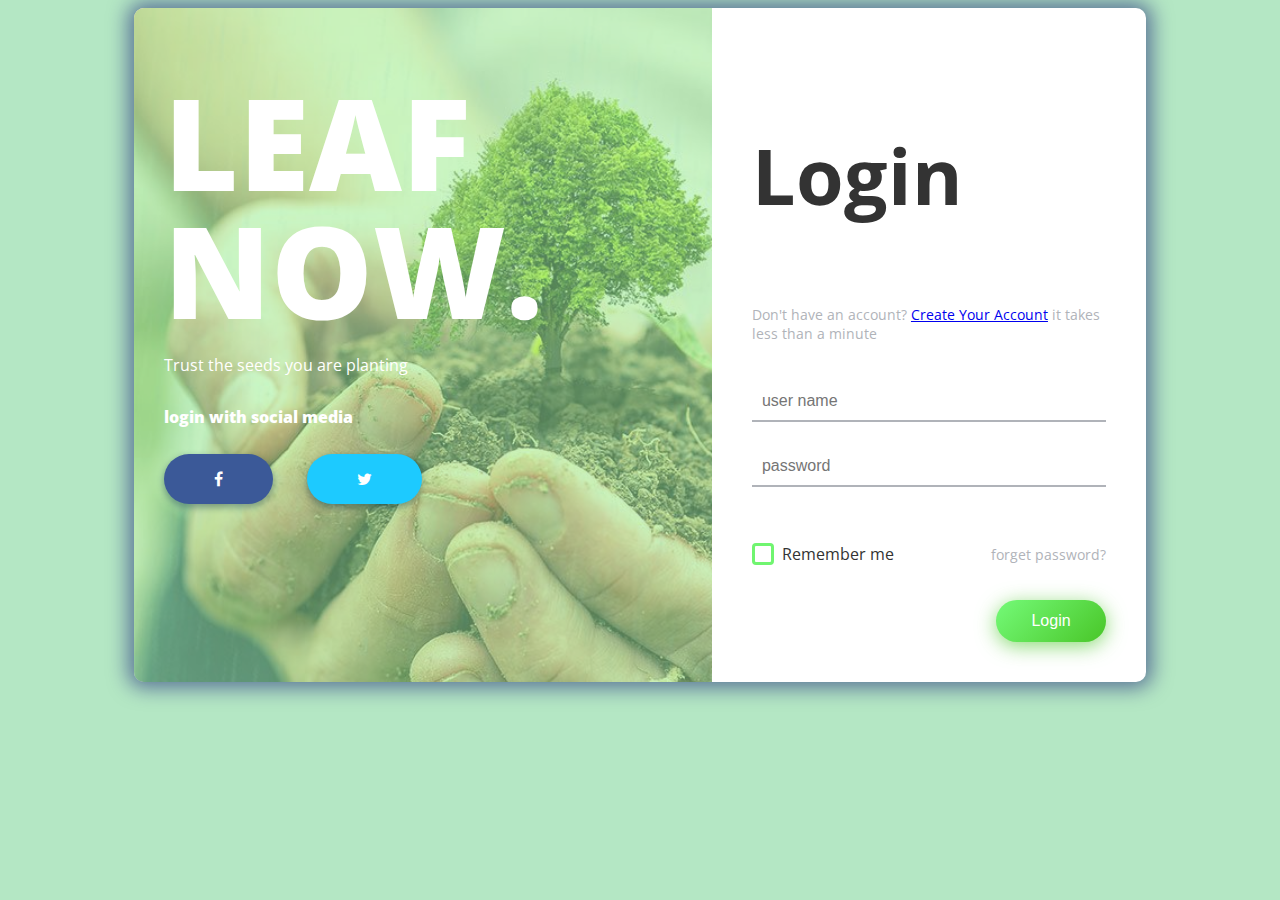
<file: project/index.html>
<!DOCTYPE html>
<html lang="en" >
<head>
  <meta charset="UTF-8">
  <title>Leaf now</title>
  <link href="https://fonts.googleapis.com/css?family=Open+Sans" rel="stylesheet">


<link href="https://maxcdn.bootstrapcdn.com/font-awesome/4.7.0/css/font-awesome.min.css" rel="stylesheet" integrity="sha384-wvfXpqpZZVQGK6TAh5PVlGOfQNHSoD2xbE+QkPxCAFlNEevoEH3Sl0sibVcOQVnN" crossorigin="anonymous"><link rel="stylesheet" href="./style.css">

</head>
<body>
<!-- partial:index.partial.html -->
<div class="box-form">
	<div class="left">
		<div class="overlay">
		<h1>LEAF NOW.</h1>
		<p>Trust the seeds you are planting</p>
		<span>
			<p>login with social media</p>
			<a href="#"><i class="fa fa-facebook" aria-hidden="true"></i></a>
			<a href="#"><i class="fa fa-twitter" aria-hidden="true"></i></a>
		</span>
		</div>
	</div>
	
	
		<div class="right">
		<h5>Login</h5>
		<p>Don't have an account? <a href="signup.html">Create Your Account</a> it takes less than a minute</p>
		<div class="inputs">
			<input type="text" placeholder="user name">
			<br>
			<input type="password" placeholder="password">
		</div>
			
			<br><br>
			
		<div class="remember-me--forget-password">
				<!-- Angular -->
	<label>
		<input type="checkbox" name="item" checked/>
		<span class="text-checkbox">Remember me</span>
	</label>
			<p>forget password?</p>
		</div>
			
			<br>
			
			<a href="login.html">

			<button>Login</button>
			</a>
	</div>
	
</div>
<!-- partial -->
  
</body>
</html>
</file>
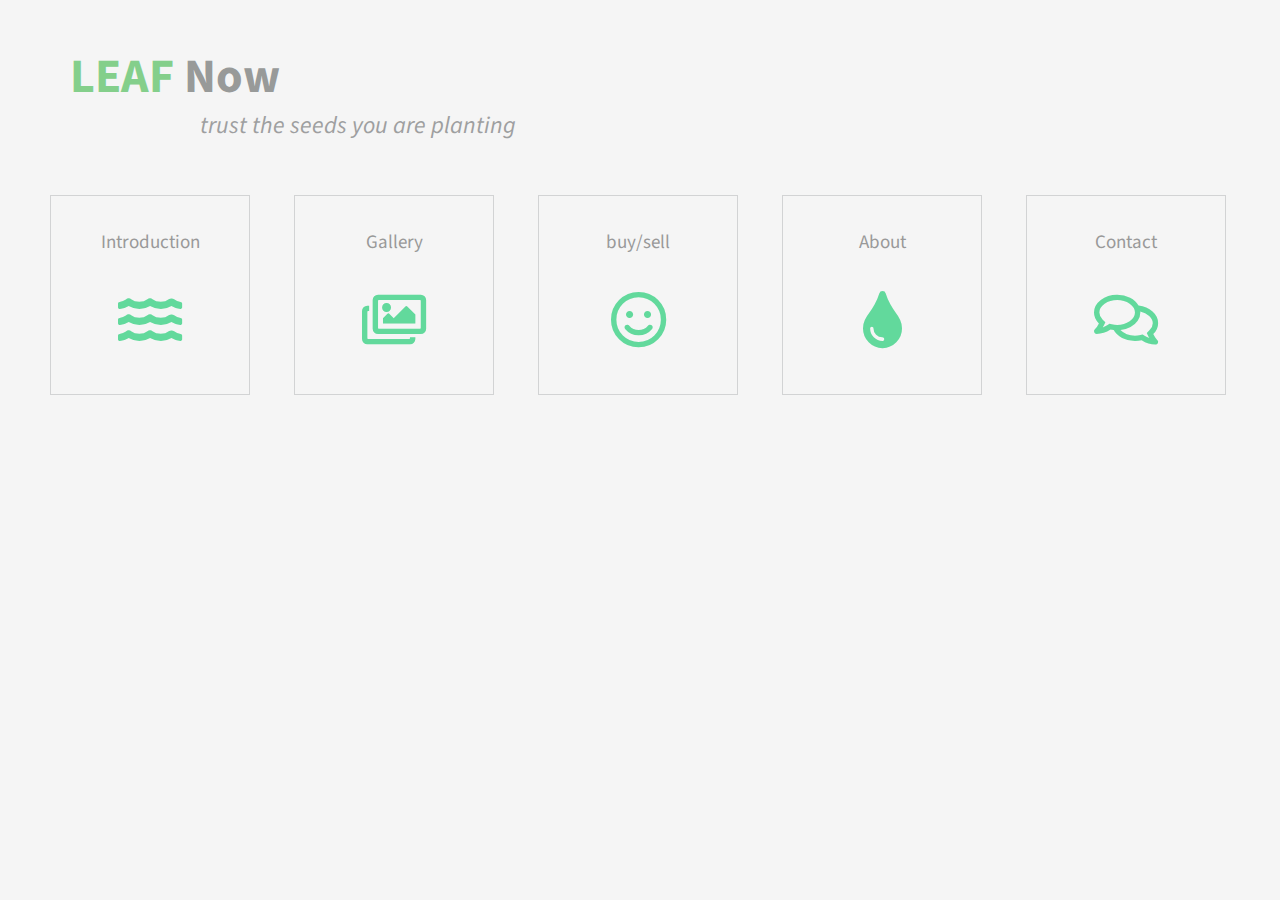
<file: project/login.html>
<!DOCTYPE html>
<html lang="en">
<head>
    <meta charset="UTF-8">
    <meta name="viewport" content="width=device-width, initial-scale=1.0">
    <title>HOME leafnow</title>
    <link href="https://fonts.googleapis.com/css2?family=Source+Sans+Pro&display=swap" rel="stylesheet"> <!-- https://fonts.google.com/ -->
    <link rel="stylesheet" href="fontawesome/css/all.min.css"> <!-- https://fontawesome.com/ -->
    <link rel="stylesheet" href="css/magnific-popup.css"> 
    <link rel="stylesheet" href="css/login.css"> 

</head>
<body>
    <header class="tm-site-header">
        <h1 class="tm-mt-0 tm-mb-15"><span class="tm-color-primary">LEAF</span> <span class="tm-color-gray-2">Now</span></h1>
        <em class="tm-tagline tm-color-light-gray">trust the seeds you are planting</em>
    </header>
    <div class="tm-container">
        <nav class="tm-main-nav">
            <ul id="inline-popups">
                <li class="tm-nav-item">
                    <a href="#intro" data-effect="mfp-move-from-top" class="tm-nav-link">
                        Introduction
                        <i class="fas fa-3x fa-water"></i>
                    </a>                
                </li>
                <li class="tm-nav-item">
                    <a href="#gallery" data-effect="mfp-move-from-top" class="tm-nav-link" id="tm-gallery-link">
                        Gallery
                        <i class="far fa-3x fa-images"></i>
                    </a>
                </li>
                <li class="tm-nav-item">
                    <a href="#testimonials" data-effect="mfp-move-from-top" class="tm-nav-link">
                        buy/sell
                        <i class="far fa-3x fa-smile"></i>
                    </a>
                </li>
                <li class="tm-nav-item">
                    <a href="#about" data-effect="mfp-move-from-top" class="tm-nav-link">
                        About
                        <i class="fas fa-3x fa-tint"></i>
                    </a>
                </li>
                <li class="tm-nav-item">
                    <a href="#contact" data-effect="mfp-move-from-top" class="tm-nav-link">
                        Contact
                        <i class="far fa-3x fa-comments"></i>
                    </a>
                </li>
            </ul>
        </nav>

        <!-- Popup itself -->
        <div id="intro" class="popup mfp-with-anim mfp-hide tm-bg-gray">
            <a href="#" class="tm-close-popup">
                return home
                <i class="fas fa-times"></i>
            </a>
            <div class="tm-row tm-intro-row">
                <img src="img/intro.jpg" alt="Image" class="tm-intro-img">
                <div class="tm-col tm-bg-white tm-intro-pad">
                    <h2 class="tm-color-primary tm-page-title">Introducing Leaf Now</h2>
                    <div class="tm-row tm-content-row">
                        <div class="tm-col-6 tm-intro-col-l">
                            <p>
                                Ever since industrialisation started the care for plants has made it to our least priority
list, Even though mankind requires plants to balance the food chain that he’s a part of,
but the plant enthusiasts are everywhere, be it big metropolitan cities or rural areas,
so Leafnow  can connect these plant/nature enthusiasts and
help them exchange/sell them plants or donate seeds/plants as part of the green
initiative that we started since 2019.
                                 </p>
                            <p>
                                You can support our website by contributing
                                a little by buy/sell plants in LEAFNOW
                                or spreading a word about <strong>LEAFNOW</strong>  to your friends.
                                If you have any question, feel free to send 
                        us a message. </p>
                            <p class="tm-mb-0">
                                <strong>Credit</strong> goes to our team members who are being so supportive and innovative towards the vision of <strong>leafnow</strong>
                            </p>
                        </div>
                        <div class="tm-col-6">
                            <p>
                                You are not allowed to re-distribute this
                                template as a downloadable ZIP file on
                                any template collection website.
                            </p>
                            <p>
                                Top right corner is a return home with an
                                icon that will close this pop-up page.
                            </p>
                            <p class="tm-mb-80">
                                Next Page will bring you to the gallery
                                page directly without going back to main
                                menu.
                            </p>
                            <div class="tm-text-center">
                                <a href="#" class="tm-btn tm-btn-primary mfp-prevent-close tm-btn-next">
                                    Next Page
                                </a>
                            </div>                            
                        </div>
                    </div>
                </div>                
            </div> 
        </div>

        <div id="gallery" class="popup mfp-with-anim mfp-hide tm-bg-gray">
            <a href="#" class="tm-close-popup">
                return home
                <i class="fas fa-times"></i>
            </a>
            <div class="tm-row tm-gallery-row">
                <div class="tm-gallery">
                    <div class="tm-gallery-container">                        
                        <figure class="effect-chico tm-gallery-item portrait">
                            <img src="img/gallery/portrait-01.jpg" alt="Image"/>
                            <figcaption>
                                <p>leafnow </p>							
                            </figcaption>			
                        </figure>
                        <figure class="effect-chico tm-gallery-item nature">
                            <img src="img/gallery/nature-01.jpg" alt="Image"/>
                            <figcaption>
                                <p>leafnow.</p>							
                            </figcaption>			
                        </figure>
                        <figure class="effect-chico tm-gallery-item animal">
                            <img src="img/gallery/animal-01.jpg" alt="Image"/>
                            <figcaption>
                                <p>leafnow</p>							
                            </figcaption>			
                        </figure>
                        <figure class="effect-chico tm-gallery-item building">
                            <img src="img/gallery/building-01.jpg" alt="Image"/>
                            <figcaption>
                                <p>leafnow</p>							
                            </figcaption>			
                        </figure>
                        <figure class="effect-chico tm-gallery-item portrait">
                            <img src="img/gallery/portrait-02.jpg" alt="Image"/>
                            <figcaption>
                                <p>leafnow</p>							
                            </figcaption>			
                        </figure>
                        <figure class="effect-chico tm-gallery-item nature">
                            <img src="img/gallery/nature-02.jpg" alt="Image"/>
                            <figcaption>
                                <p>leafnow</p>							
                            </figcaption>			
                        </figure>
                        <figure class="effect-chico tm-gallery-item animal">
                            <img src="img/gallery/animal-02.jpg" alt="Image"/>
                            <figcaption>
                                <p>leafnow</p>							
                            </figcaption>			
                        </figure>
                        <figure class="effect-chico tm-gallery-item building">
                            <img src="img/gallery/building-02.jpg" alt="Image"/>
                            <figcaption>
                                <p>leafnow</p>							
                            </figcaption>			
                        </figure>
                        <figure class="effect-chico tm-gallery-item portrait">
                            <img src="img/gallery/portrait-03.jpg" alt="Image"/>
                            <figcaption>
                                <p>leafnow</p>							
                            </figcaption>			
                        </figure>
                        <figure class="effect-chico tm-gallery-item animal">
                            <img src="img/gallery/animal-03.jpg" alt="Image"/>
                            <figcaption>
                                <p>leafnow</p>							
                            </figcaption>			
                        </figure>
                        <figure class="effect-chico tm-gallery-item building">
                            <img src="img/gallery/building-03.jpg" alt="Image"/>
                            <figcaption>
                                <p>leafnow.</p>							
                            </figcaption>			
                        </figure>
                        <figure class="effect-chico tm-gallery-item portrait">
                            <img src="img/gallery/portrait-04.jpg" alt="Image"/>
                            <figcaption>
                                <p>leafnow.</p>							
                            </figcaption>			
                        </figure>
                        <figure class="effect-chico tm-gallery-item animal">
                            <img src="img/gallery/animal-04.jpg" alt="Image"/>
                            <figcaption>
                                <p>leafnow.</p>							
                            </figcaption>			
                        </figure>
                        <figure class="effect-chico tm-gallery-item building">
                            <img src="img/gallery/building-04.jpg" alt="Image"/>
                            <figcaption>
                                <p>leafnow.</p>							
                            </figcaption>			
                        </figure>
                        <figure class="effect-chico tm-gallery-item portrait">
                            <img src="img/gallery/portrait-05.jpg" alt="Image"/>
                            <figcaption>
                                <p>leafnow.</p>							
                            </figcaption>			
                        </figure>
                        <figure class="effect-chico tm-gallery-item animal">
                            <img src="img/gallery/animal-05.jpg" alt="Image"/>
                            <figcaption>
                                <p>leafnow</p>							
                            </figcaption>			
                        </figure>
                        <figure class="effect-chico tm-gallery-item building">
                            <img src="img/gallery/building-05.jpg" alt="Image"/>
                            <figcaption>
                                <p>leafnow</p>							
                            </figcaption>			
                        </figure>
                        <figure class="effect-chico tm-gallery-item portrait">
                            <img src="img/gallery/portrait-06.jpg" alt="Image"/>
                            <figcaption>
                                <p>leafnow</p>							
                            </figcaption>			
                        </figure>
                        <figure class="effect-chico tm-gallery-item animal">
                            <img src="img/gallery/animal-06.jpg" alt="Image"/>
                            <figcaption>
                                <p>leafnow</p>							
                            </figcaption>			
                        </figure>
                        <figure class="effect-chico tm-gallery-item building">
                            <img src="img/gallery/building-06.jpg" alt="Image"/>
                            <figcaption>
                                <p>leafnow</p>							
                            </figcaption>			
                        </figure>
                        <figure class="effect-chico tm-gallery-item portrait">
                            <img src="img/gallery/portrait-07.jpg" alt="Image"/>
                            <figcaption>
                                <p>leafnow</p>							
                            </figcaption>			
                        </figure>
                        <figure class="effect-chico tm-gallery-item animal">
                            <img src="img/gallery/animal-07.jpg" alt="Image"/>
                            <figcaption>
                                <p>leafnow</p>							
                            </figcaption>			
                        </figure>
                        <figure class="effect-chico tm-gallery-item building">
                            <img src="img/gallery/building-07.jpg" alt="Image"/>
                            <figcaption>
                                <p>leafnow</p>							
                            </figcaption>			
                        </figure>
                        <figure class="effect-chico tm-gallery-item portrait">
                            <img src="img/gallery/portrait-08.jpg" alt="Image"/>
                            <figcaption>
                                <p>leafnow</p>							
                            </figcaption>			
                        </figure>                                                
                        
                        <figure class="effect-chico tm-gallery-item nature">
                            <img src="img/gallery/nature-03.jpg" alt="Image"/>
                            <figcaption>
                                <p>leafnow</p>							
                            </figcaption>			
                        </figure>
                        <figure class="effect-chico tm-gallery-item nature">
                            <img src="img/gallery/nature-04.jpg" alt="Image"/>
                            <figcaption>
                                <p>leafnow</p>							
                            </figcaption>			
                        </figure>
                        <figure class="effect-chico tm-gallery-item nature">
                            <img src="img/gallery/nature-05.jpg" alt="Image"/>
                            <figcaption>
                                <p>gowtham</p>							
                            </figcaption>			
                        </figure>
                        <figure class="effect-chico tm-gallery-item nature">
                            <img src="img/gallery/nature-06.jpg" alt="Image"/>
                            <figcaption>
                                <p>leafnow</p>							
                            </figcaption>			
                        </figure>
                        <figure class="effect-chico tm-gallery-item nature">
                            <img src="img/gallery/nature-07.jpg" alt="Image"/>
                            <figcaption>
                                <p>leafnow</p>							
                            </figcaption>			
                        </figure>
                        <figure class="effect-chico tm-gallery-item nature">
                            <img src="img/gallery/nature-08.jpg" alt="Image"/>
                            <figcaption>
                                <p>leafnow.</p>							
                            </figcaption>			
                        </figure>                                                
                        
                        <figure class="effect-chico tm-gallery-item animal">
                            <img src="img/gallery/animal-08.jpg" alt="Image"/>
                            <figcaption>
                                <p>leafnow</p>							
                            </figcaption>			
                        </figure>
                        <figure class="effect-chico tm-gallery-item building">
                            <img src="img/gallery/building-08.jpg" alt="Image"/>
                            <figcaption>
                                <p>leafnow</p>							
                            </figcaption>			
                        </figure>                
                    </div>
                </div>
                <!-- Gallery navigation and description -->
                <div class="tm-col tm-gallery-right">
                    <h2 class="tm-color-primary tm-mt-35 tm-page-title">Gallery</h2>
                    <div class="tm-gallery-right-inner">
                        <ul class="tm-gallery-links">
                            <li>
                                <a href="#" class="active tm-gallery-link" data-filter="*">
                                    <i class="fas fa-layer-group tm-gallery-link-icon"></i>
                                    All
                                </a>
                            </li>
                            <li>
                                <a href="#" class="tm-gallery-link" data-filter="portrait">
                                    <i class="fas fa-portrait tm-gallery-link-icon"></i>
                                    Portraits
                                </a>
                            </li>
                            <li>
                                <a href="#" class="tm-gallery-link" data-filter="nature">
                                    <i class="fas fa-leaf tm-gallery-link-icon"></i>
                                    Nature
                                </a>
                            </li>
                            <li>
                                <a href="#" class="tm-gallery-link" data-filter="animal">
                                    <i class="fas fa-paw tm-gallery-link-icon"></i>
                                    Animals
                                </a>
                            </li>
                            <li>
                                <a href="#" class="tm-gallery-link" data-filter="building">
                                    <i class="far fa-building tm-gallery-link-icon"></i>
                                    Buildings
                                </a>
                            </li>
                        </ul>
                        <p>
                            Different icons are used for
                            different categories. There are 4 or more
                            pages of photos in this gallery. Each
                            thumbnail has a nice hover effect.
                        </p>
                        <p>
                            <strong>leafnow</strong> contains collection of images of people and nature,
                            which tells the beauty of nature
                        </p>
                    </div>
                </div>
            </div>
        </div>

        <div id="testimonials" class="popup mfp-with-anim mfp-hide tm-bg-gray">
            <a href="#" class="tm-close-popup">
                return home
                <i class="fas fa-times"></i>
            </a>
            <div class="tm-testimonials-inner">
                <h2 class="tm-color-gray tm-testimonial-col tm-page-title">BUY/SELL</h2>
                <div class="tm-row tm-testimonial-row">                
                    <div class="tm-col tm-testimonial-col">
                        <p>
                            <strong>leafnow</strong>is free website that used to buy/sell plants 
                             You can even donate plants in the Leafnow
                            nature is bigger than anything
                        </p>
                        <em class="tm-mb-30 tm-color-light-gray">
                            You may support us by telling your friends
                            about our leafnow. Feel free to 
                            contact us if you have anything to ask.
                        </em>
                        <p>
                            You can make a little contribution via
                            <strong>Leafnow</strong>
                                or saying about information to your friends.
                        </p>
                        <p>
                            <strong>Leafnow is our lifenow</strong>
                        </p>
                    </div>
                    <div class="tm-col tm-testimonial-col tm-testimonial-col-2">
                        <img src="img/testimonial-01.jpg" alt="Image" class="tm-mb-30">
                        <blockquote>
                            <p>
                                "every single plant,every leaf seed is our future tommorow" by <span class="tm-color-primary">Gowtham,CEO</span>
                            </p>
                        </blockquote>
                        <blockquote class="tm-mb-50">
                            <p>
                                "Leaf is life" by <span class="tm-color-primary">Rishitha, CEO of Web</span>
                            </p>
                        </blockquote>  
                        <div class="tm-text-center">
                            <a href="#" class="tm-btn tm-btn-primary mfp-prevent-close tm-btn-contact">
                                Contact Us
                            </a>
                        </div>                 
                    </div>
                    <div class="tm-col tm-testimonial-col tm-testimonial-col-2">
                        <p>
                            nature parties connects people more.
                            this is actual fun
                        </p>
                        <p>
                            "leafnow is better than leavenow" by <span class="tm-color-primary">Surya,MD</span>
                        </p>
                        <p>
                            "you dream a plant,we plant a DREAM" by <span class="tm-color-primary">Roopa,Teamleader</span>
                        </p>
                        <img src="img/testimonial-02.jpg" alt="Image" class="tm-mt-35">
                    </div>
                </div>
            </div>            
        </div>

        <div id="about" class="popup mfp-with-anim mfp-hide tm-bg-gray">
            <a href="#" class="tm-close-popup">
                return home
                <i class="fas fa-times"></i>
            </a>
            <h2 class="tm-color-primary tm-about-col tm-mb-40 tm-page-title">About Ocean Vibes</h2>
            <div class="tm-row tm-about-row">
                <div class="tm-col tm-about-col tm-about-left">                    
                    <img src="img/plant.jpg" alt="Image" class="tm-mb-30">
                    <p class="tm-mb-40">
                        Ever since industrialisation started the care for plants has made it to our least priority
list, Even though mankind requires plants to balance the food chain that he’s a part of,
but the plant enthusiasts are everywhere, be it big metropolitan cities or rural areas,
                    </p>
                    <p class="tm-mb-40">
                        so we aim to bring in a platform that can connect these plant/nature enthusiasts and
                        help them exchange/sell them plants or donate seeds/plants as part of the green
                        initiative that we started 2 years back.
                    </p>
                </div>
                <div class="tm-col tm-about-col">
                    <p class="tm-mb-40">
                        You are NOT allowed to share your payment details anywhere
                        on any website that <span class="tm-color-primary">collects and reposts</span> 
                    </p>
                    <p class="tm-mb-40">
                       Hope leafnow will gave u trust of building a life.
                    </p>
                    <p class="tm-mb-40">
                <strong>THANKYOU</strong> </p>
                    <a href="#" class="tm-btn tm-btn-primary mfp-prevent-close tm-btn-contact tm-mb-40">
                        Contact Us
                    </a>
                </div>               
            </div>
        </div>

        <div id="contact" class="popup mfp-with-anim mfp-hide tm-bg-gray">
            <a href="#" class="tm-close-popup">
                return home
                <i class="fas fa-times"></i>
            </a>
            <h2 class="tm-contact-col tm-color-primary tm-page-title tm-mb-40">Contact Us</h2>
            <div class="tm-row tm-contact-row">
                <div class="tm-col tm-contact-col">
                
                
                    
                    <form id="contact-form" action="" method="POST" class="tm-contact-form">
                        <div class="form-group">
                            <input type="text" name="name" class="form-control rounded-0" placeholder="Full Name" required />
                        </div>
                        <div class="form-group">
                            <input type="email" name="email" class="form-control rounded-0" placeholder="Email" required />
                        </div>
                        <div class="form-group">
                            <select class="form-control" id="contact-select" name="inquiry">
                                <option value="-">Subject</option>
                                <option value="sales">Sales &amp; Marketing</option>
                                <option value="creative">Creative Design</option>
                                <option value="uiux">UI / UX</option>
                            </select>
                        </div>
                        <div class="form-group">
                            <textarea rows="8" name="message" class="form-control rounded-0" placeholder="Message" required=></textarea>
                        </div>

                        <div class="form-group tm-text-right">
                            <button type="submit" class="tm-btn tm-btn-primary">Send it now</button>
                        </div>
                    </form>
                </div>
                <div class="tm-col tm-contact-col tm-contact-col-r">
                    <!-- Map -->
                    <div class="mapouter tm-mb-40">
                        <div class="gmap_canvas">
                            <iframe width="100%" height="520" id="gmap_canvas"
                                src="https://www.google.com/maps/place/Bengaluru,+Karnataka/@12.95396,77.4908521,11z/data=!3m1!4b1!4m5!3m4!1s0x3bae1670c9b44e6d:0xf8dfc3e8517e4fe0!8m2!3d12.9715987!4d77.5945627"
                                frameborder="0" scrolling="no" marginheight="0" marginwidth="0"></iframe>
                        </div>
                    </div>

                    <!-- Address -->
                    <address class="tm-mb-40">
                        Mantrisquare,<br>
                        Banglore
                    </address>

                    <!-- Links -->
                    <ul class="tm-contact-links">
                        <li>
                            <a href="tel:8523697410">
                                <i class="fas fa-phone tm-contact-link-icon"></i>
                                Tel: 8523697410
                            </a>
                        </li>
                        <li>
                            <a href="mailto:info@leafnow.com">
                                <i class="fas fa-at tm-contact-link-icon"></i>
                                Email: info@leafnow.com
                            </a>
                        </li>
                        <li>
                            <a href="https://leafnow.com">
                                <i class="fas fa-link tm-contact-link-icon"></i>
                                URL: www.leafnow.com
                            </a>
                        </li>
                    </ul>
                </div>
            </div>
        </div>
    </div>

   

    <script src="js/jquery-3.4.1.min.js"></script>
    <script src="js/imagesloaded.pkgd.min.js"></script>
    <script src="js/isotope.pkgd.min.js"></script>
    <script src="js/jquery.magnific-popup.min.js"></script>    
    <script src="js/templatemo-script.js"></script>
</body>
</html>
</file>
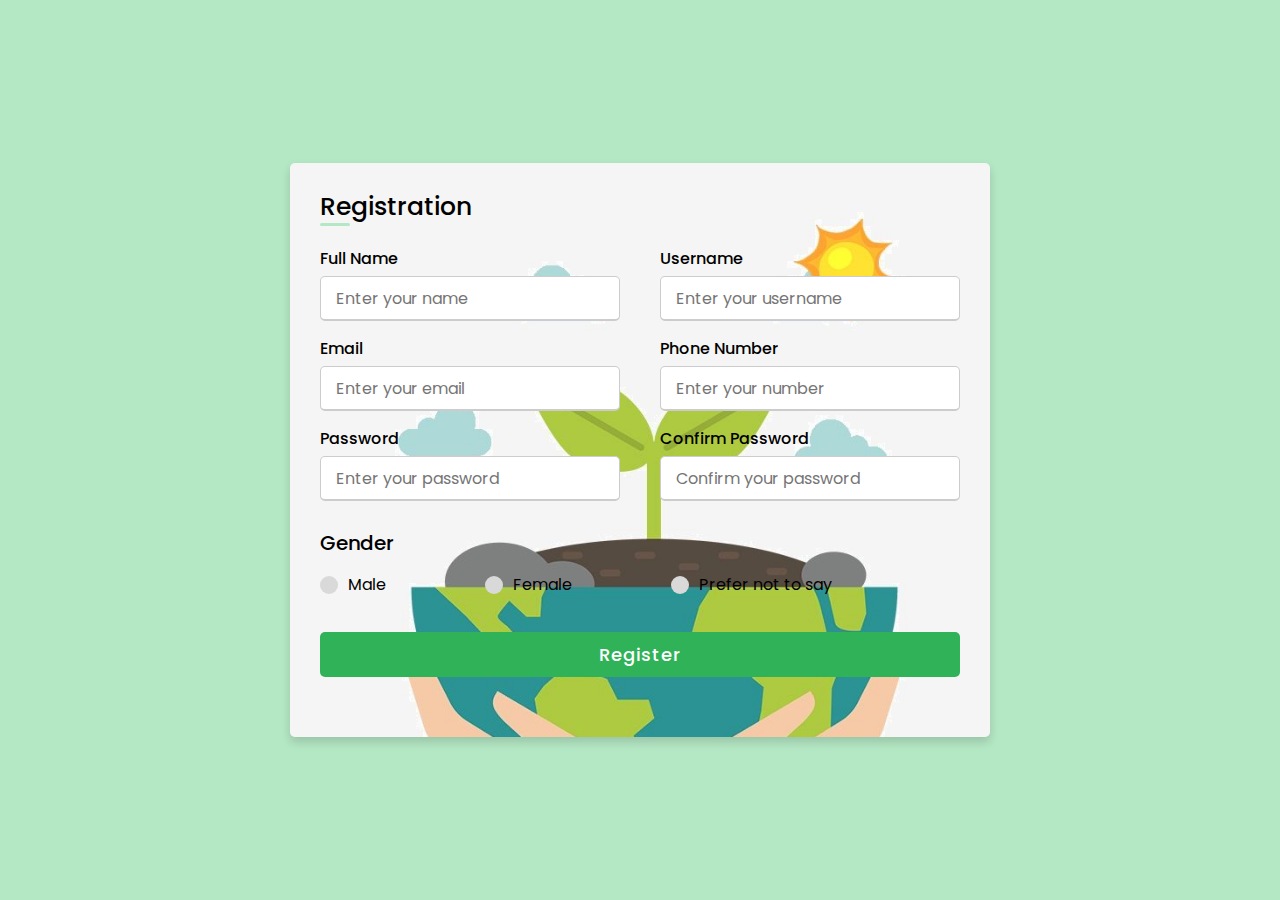
<file: project/signup.html>
<!DOCTYPE html>
<!-- Created By CodingLab - www.codinglabweb.com -->
<html lang="en" dir="ltr">
  <head>
    <meta charset="UTF-8">
    <!---<title> Responsive Registration Form | CodingLab </title>--->
    <link rel="stylesheet" href="signup.css">
     <meta name="viewport" content="width=device-width, initial-scale=1.0">
   </head>
<body>
  <div class="container">
    <div class="title">Registration</div>
    <div class="content">
      <form action="#">
        <div class="user-details">
          <div class="input-box">
            <span class="details">Full Name</span>
            <input type="text" placeholder="Enter your name" required>
          </div>
          <div class="input-box">
            <span class="details">Username</span>
            <input type="text" placeholder="Enter your username" required>
          </div>
          <div class="input-box">
            <span class="details">Email</span>
            <input type="text" placeholder="Enter your email" required>
          </div>
          <div class="input-box">
            <span class="details">Phone Number</span>
            <input type="text" placeholder="Enter your number" required>
          </div>
          <div class="input-box">
            <span class="details">Password</span>
            <input type="text" placeholder="Enter your password" required>
          </div>
          <div class="input-box">
            <span class="details">Confirm Password</span>
            <input type="text" placeholder="Confirm your password" required>
          </div>
        </div>
        <div class="gender-details">
          <input type="radio" name="gender" id="dot-1">
          <input type="radio" name="gender" id="dot-2">
          <input type="radio" name="gender" id="dot-3">
          <span class="gender-title">Gender</span>
          <div class="category">
            <label for="dot-1">
            <span class="dot one"></span>
            <span class="gender">Male</span>
          </label>
          <label for="dot-2">
            <span class="dot two"></span>
            <span class="gender">Female</span>
          </label>
          <label for="dot-3">
            <span class="dot three"></span>
            <span class="gender">Prefer not to say</span>
            </label>
          </div>
        </div>
        <div class="button">
          <input type="submit" value="Register">
        </div>
      </form>
    </div>
  </div>

</body>
</html>
</file>
<file: project/style.css>
body {
  background-image: linear-gradient(135deg, #b4e7c4 100%, #04cee5 35%);
  background-size: cover;
  background-repeat: no-repeat;
  background-attachment: fixed;
  font-family: "Open Sans", sans-serif;
  color: #333333;
}

.box-form {
  margin: 0 auto;
  width: 80%;
  background: #FFFFFF;
  border-radius: 10px;
  overflow: hidden;
  display: flex;
  flex: 1 1 100%;
  align-items: stretch;
  justify-content: space-between;
  box-shadow: 0 0 20px 6px #090b6f85;
}
@media (max-width: 980px) {
  .box-form {
    flex-flow: wrap;
    text-align: center;
    align-content: center;
    align-items: center;
  }
}
.box-form div {
  height: auto;
}
.box-form .left {
  color: #FFFFFF;
  background-size: cover;
  background-repeat: no-repeat;
  background-image: url("plant.jpg");
  overflow: hidden;
}
.box-form .left .overlay {
  padding: 30px;
  width: 100%;
  height: 100%;
  background: #9ceea288;
  overflow: hidden;
  box-sizing: border-box;
}
.box-form .left .overlay h1 {
  font-size: 10vmax;
  line-height: 1;
  font-weight: 900;
  margin-top: 40px;
  margin-bottom: 20px;
}
.box-form .left .overlay span p {
  margin-top: 30px;
  font-weight: 900;
}
.box-form .left .overlay span a {
  background: #3b5998;
  color: #FFFFFF;
  margin-top: 10px;
  padding: 14px 50px;
  border-radius: 100px;
  display: inline-block;
  box-shadow: 0 3px 6px 1px #042d4657;
}
.box-form .left .overlay span a:last-child {
  background: #1dcaff;
  margin-left: 30px;
}
.box-form .right {
  padding: 40px;
  overflow: hidden;
}
@media (max-width: 980px) {
  .box-form .right {
    width: 100%;
  }
}
.box-form .right h5 {
  font-size: 6vmax;
  line-height: 0;
}
.box-form .right p {
  font-size: 14px;
  color: #B0B3B9;
}
.box-form .right .inputs {
  overflow: hidden;
}
.box-form .right input {
  width: 100%;
  padding: 10px;
  margin-top: 25px;
  font-size: 16px;
  border: none;
  outline: none;
  border-bottom: 2px solid #B0B3B9;
}
.box-form .right .remember-me--forget-password {
  display: flex;
  justify-content: space-between;
  align-items: center;
}
.box-form .right .remember-me--forget-password input {
  margin: 0;
  margin-right: 7px;
  width: auto;
}
.box-form .right button {
  float: right;
  color: #fff;
  font-size: 16px;
  padding: 12px 35px;
  border-radius: 50px;
  display: inline-block;
  border: 0;
  outline: 0;
  box-shadow: 0px 4px 20px 0px #49c628a6;
  background-image: linear-gradient(135deg, #70F570 10%, #49C628 100%);
}

label {
  display: block;
  position: relative;
  margin-left: 30px;
}

label::before {
  content: ' \f00c';
  position: absolute;
  font-family: FontAwesome;
  background: transparent;
  border: 3px solid #70F570;
  border-radius: 4px;
  color: transparent;
  left: -30px;
  transition: all 0.2s linear;
}

label:hover::before {
  font-family: FontAwesome;
  content: ' \f00c';
  color: #fff;
  cursor: pointer;
  background: #70F570;
}

label:hover::before .text-checkbox {
  background: #70F570;
}

label span.text-checkbox {
  display: inline-block;
  height: auto;
  position: relative;
  cursor: pointer;
  transition: all 0.2s linear;
}

label input[type="checkbox"] {
  display: none;
}
</file>
<file: project/css/login.css>
html { overflow-x: hidden; }

body {
    font-family: 'Source Sans Pro', sans-serif;
    font-size: 19px;
    line-height: 1.8em;
    overflow-x: hidden;
    background-color:whitesmoke;
}

p, span, em, a, address { color: #848685; }
h2, p {
    margin-top: 0;
}

a:hover, a.active { color: #30fd85; }

.tm-btn {
    padding: 10px 40px;
    color: rgb(255, 255, 255);
    background-color: #32cd42;
    display: inline-block;
    border: none;
    cursor: pointer;
    font-size: 1.2rem;
    transition: all 0.3s ease;
}

button.tm-btn {
    padding: 15px 40px;
}

.tm-btn:hover {
    color: white;
    background-color: #49e98c;
}

h1 { font-size: 3rem; }
em { display: block; }
div { box-sizing: border-box;}
.tm-mt-35 { margin-top: 35px; }
.tm-mb-0 { margin-bottom: 0; }
.tm-mb-15 { margin-bottom: 15px; }
.tm-mb-30 { margin-bottom: 30px; }
.tm-mb-40 { margin-bottom: 40px; }
.tm-mb-50 { margin-bottom: 50px; }
.tm-mb-80 { margin-bottom: 80px; }
.tm-text-center { text-align: center; }
.tm-text-right { text-align: right; }
.tm-color-primary { color: #84cf8b; }
.tm-color-gray { color: #666867; }
.tm-color-gray-2 { color: #989a99; }
.tm-color-light-gray { color: #9E9FA0; }
.tm-bg-white { background-color: #FFF; }
.tm-bg-gray { background-color: #F1F2F3; }
blockquote { margin: 0 0 30px 10px; }
img { max-width: 100%; }
.tm-page-title { font-size: 30px; }

body, ul {
    margin: 0;
    padding: 0;
}

a { 
    text-decoration: none; 
    transition: all 0.3s ease;
}

.tm-mt-0 { margin-top: 0; }

.tm-site-header {
    padding: 60px 70px 30px;
}

.tm-tagline {
    font-size: 1.5rem;   
    margin-left: 130px;
}

#tm-video-container {
    max-height: 400px;
    overflow: hidden;
    background-color: #333;
    margin-bottom: 90px;
    position: relative;
}

#tm-video {
    width: 100%;
    height: auto;
}

#tm-video-control-button {
    position: absolute;
    bottom: 20px;
    right: 20px;
    z-index: 1000;
    color: #e1e1e1;
}

.tm-nav-item {
    list-style: none;
    margin: 22px;   
}

.tm-nav-link {
    display: flex;
    align-items: center;    
    flex-direction: column;
    width: 200px;
    height: 200px;
    padding: 30px;
    border: 1px solid #D2D3D4;
    color: #999; 
    box-sizing: border-box;
}

.tm-nav-link:hover,
.tm-nav-link.active {
    color: #62d99c;
}

.tm-nav-link i {
    margin-top: 30px;
    color:#62d99c ;
}

.tm-main-nav ul {
    display: flex;
    flex-wrap: wrap;
    margin-left: auto;
    margin-right: auto;
}

.tm-container {
    max-width: 1254px;
    padding-left: 15px;
    padding-right: 15px;
    margin: 0 auto 135px;
}

.tm-footer {
    display: flex;
    justify-content: space-between;
    padding: 25px;
    font-size: 0.9em;
}

.tm-close-popup {
    text-align: right;
    display: block;
}

.tm-close-popup i {
    margin-left: 10px;
    margin-right: 10px;
}

.tm-row {
    display: flex;
}

.tm-col-6 {
    flex: 0 0 50%;
}

.tm-intro-pad {
    padding: 40px 55px 50px; 
}

.tm-intro-col-l {
    margin-right: 40px;
}

/* text-based popup styling */
.popup {
    position: relative;
    padding: 12px 10px 35px;
    width:auto;
    max-width: 1200px;
    margin: 0 auto; 
}

/* 

====== Move-from-top effect ======

*/
.mfp-move-from-top .mfp-with-anim {
    opacity: 0;
    transition: all 0.2s;
    transform: translateY(-100px);
}
.mfp-move-from-top.mfp-bg {
    opacity: 0;
    transition: all 0.2s;
}
.mfp-move-from-top.mfp-ready .mfp-with-anim {
    opacity: 1;
    transform: translateY(0);
}
.mfp-move-from-top.mfp-ready.mfp-bg {
    opacity: 0.8;
}
.mfp-move-from-top.mfp-removing .mfp-with-anim {
    transform: translateY(-50px);
    opacity: 0;
}
.mfp-move-from-top.mfp-removing.mfp-bg {
    opacity: 0;
}

button.mfp-arrow {
    display: none;
}

/* Intro */
.tm-intro-img {
    max-width: 300px;
    max-height: 600px;
}

/* Gallery */
.tm-gallery {
    flex: 0 0 68%;
    margin: 0 20px;
}

.tm-gallery-container {
    position: relative;    
    max-width: 800px;
    margin: 0 -10px;
	list-style: none;
    text-align: center;
}

.tm-paging {
    overflow: auto;
    margin-top: 25px;
}

.tm-paging li {
    list-style: none;
}

.tm-paging-link {
    display: flex;
    float: left;
    width: 40px;
    height: 40px;
    align-items: center;
    justify-content: center;
    background: white;
    color: #999;
    margin-right: 15px;
    margin-bottom: 15px;
}

a.tm-paging-link.active,
a.tm-paging-link:hover {
    background: #309AFD;
    color: white;
}

.tm-gallery-right {
    flex: 0 0 26%;
    margin-left: 15px;
}

.tm-gallery-links {
    margin-left: 35px;
    margin-bottom: 55px;
}

.tm-gallery-links li {
    list-style: none;
    margin-bottom: 20px;
}

.tm-gallery-link-icon {
    display: inline-block;
    width: 30px;
}

.tm-gallery-item {
    overflow: hidden;
    margin: 15px 10px;
    min-width: 180px;
    max-width: 180px;
    max-height: 240px;
    width: 25%;
    background: #3085a3;
    text-align: center;
    cursor: pointer;
}

.tm-gallery-container figure img {
    position: relative;
    display: block;
    min-height: 100%;
    max-width: 100%;
    opacity: 0.9;
}

.tm-gallery-container figure figcaption {
	padding: 2em;
	color: #fff;
	text-transform: uppercase;
	font-size: 1.25em;
	-webkit-backface-visibility: hidden;
	backface-visibility: hidden;
}

.tm-gallery-container figure figcaption::before,
.tm-gallery-container figure figcaption::after {
	pointer-events: none;
}

.tm-gallery-container figure figcaption,
.tm-gallery-container figure figcaption > a {
	position: absolute;
	top: 0;
	left: 0;
	width: 100%;
	height: 100%;
}

/* Anchor will cover the whole item by default */
/* For some effects it will show as a button */
.tm-gallery-container figure h2 {
	word-spacing: -0.15em;
	font-weight: 300;
}

.tm-gallery-container figure h2 span {
	font-weight: 800;
}

.tm-gallery-container figure h2,
.tm-gallery-container figure p {
	margin: 0;
}

.tm-gallery-container figure p {
	letter-spacing: 1px;
	font-size: 68.5%;
}

/*---------------*/
/***** Chico *****/
/*---------------*/

figure.effect-chico img {
	-webkit-transition: opacity 0.35s, -webkit-transform 0.35s;
	transition: opacity 0.35s, transform 0.35s;
	-webkit-transform: scale(1.12);
	transform: scale(1.12);
}

figure.effect-chico:hover img {
	opacity: 0.5;
	-webkit-transform: scale(1);
	transform: scale(1);
}

figure.effect-chico figcaption {
    padding: 1em;
    box-sizing: border-box;
    display: flex;
    align-items: center;
}

figure.effect-chico figcaption::before {
	position: absolute;
	top: 15px;
	right: 15px;
	bottom: 15px;
	left: 15px;
	border: 1px solid #fff;
	content: '';
	-webkit-transform: scale(1.1);
	transform: scale(1.1);
}

figure.effect-chico figcaption::before,
figure.effect-chico p {
	opacity: 0;
	-webkit-transition: opacity 0.35s, -webkit-transform 0.35s;
	transition: opacity 0.35s, transform 0.35s;
}

figure.effect-chico h2 {
	padding: 20% 0 20px 0;
}

figure.effect-chico p {
    color: white;
	margin: 0 auto;
	max-width: 200px;
	-webkit-transform: scale(1.5);
	transform: scale(1.5);
}

figure.effect-chico:hover figcaption::before,
figure.effect-chico:hover p {
	opacity: 1;
	-webkit-transform: scale(1);
	transform: scale(1);
}

/* Testimonials */
.tm-testimonials-inner {
    padding: 0 20px 30px;
}

.tm-testimonial-col {
    flex: 0 0 33.3334%;
    padding-left: 20px;
    padding-right: 20px;
}

/* About */
.mapouter{
    position:relative;
    height:250px;
    width:100%;
}

.gmap_canvas {
    overflow:hidden;
    background:none!important;
    height:250px;
    width:100%;
}
.tm-contact-row {
    max-width: 1045px;
}
.tm-about-col {
    margin-left: 40px;
    margin-right: 40px;
    max-width: 500px;
}

/* Contact */
#contact {
    padding-bottom: 65px;
}
.tm-contact-col {
    flex: 0 0 50%;
    padding-left: 40px;  
}

.tm-contact-col-r {
    padding-left: 0;
    padding-right: 30px;
}

.tm-contact-form {
    max-width: 350px;
    margin-left: 40px;
    margin-right: 40px;
}

.form-control {
    font-family: 'Source Sans Pro', sans-serif;
    font-size: 1.2rem;
    border: 1px solid #D5D6D7;
    box-sizing: border-box;
    padding: 15px;
    width: 100%;
}

.form-group {
    margin-bottom: 25px;
}

select:not([multiple]) {
    -webkit-appearance: none;
    -moz-appearance: none;
    background-position: right 15px center;
    background-repeat: no-repeat;
    background-image: url(../img/select-arrow.png);
    padding: 14px 20px;
    padding-right: 20px;
    color: #666;
}

.tm-contact-links li {
    list-style: none;
    margin-bottom: 10px;
}

.tm-contact-link-icon {
    margin-right: 15px;
}

address {
    font-style: normal;
}

@media (max-width: 850px) {
    .tm-contact-row {
        flex-direction: column;
    }

    .tm-contact-col {
        flex: 0 0 100%;
        max-width: 100%;
        padding-left: 30px;
        padding-right: 30px;
    }

    .tm-contact-form {
        max-width: 100%;
        margin-left: 0;
        margin-right: 0;
        margin-bottom: 50px;
    }
}

@media (max-width: 700px) {
    .tm-about-row {
        flex-direction: column;
    }
    .tm-about-col {
        flex: 0 0 100%;
    }
}

@media (max-width: 1264px) {
    .tm-main-nav ul { 
        max-width: 976px;
    }
}

@media (max-width: 1020px) {
    .tm-main-nav ul {
        max-width: 732px;
    }
}

@media (max-width: 776px) {
    .tm-main-nav ul {
        max-width: 488px;        
    }
}

@media (max-width: 532px) {
    .tm-main-nav ul { 
        max-width: 244px;
    }
}

@media (max-width: 992px) {
    .tm-testimonial-row {
        flex-wrap: wrap;
    }
    .tm-testimonial-col {
        flex: 100%;
        margin-bottom: 50px;
    }    

    .tm-testimonial-col:last-child {
        margin-bottom: 0;
    }

    .tm-testimonial-col-2 {
        flex: 50%;
    }
}

@media (max-width: 635px) {
    .tm-testimonial-col-2 {
        flex: 100%;
    }
}

@media (max-width: 902px) {
    .tm-gallery {
        flex: 0 0 50%;
    }
    .tm-gallery-right {
        flex: 0 0 38%;
    }
}

@media (max-width: 805px) {
    .tm-gallery-row {
        flex-direction: column-reverse;
    }
    .tm-gallery {
        flex: 0 0 100%;
    }
    .tm-gallery-right {        
        flex: 0 0 100%;
        margin-left: 20px;
        margin-right: 20px;
    }

    .tm-gallery-right-inner {
        display: flex;
        flex-direction: column-reverse;
    }

    .tm-gallery-links {
        display: flex;
        flex-wrap: wrap;
        margin-top: 20px;
        margin-bottom: 0;
        margin-left: 0;
    }

    .tm-gallery-links li {
        margin-right: 20px;
    }
}

@media (max-width: 850px) {
    .tm-content-row {
        flex-direction: column;
    }

    .tm-intro-col-l {
        margin-right: 0;
    }
}

@media (max-width: 650px) {
    .tm-intro-row {
        flex-direction: column;
    }

    .tm-intro-img {
        max-width: 100%;
        max-height: none;
    }
}

@media (max-width: 540px) {
    .tm-footer {
        flex-direction: column;
        align-items: center;
    }
}

@media (max-width: 558px) {
    .tm-site-header {
        padding-left: 30px;
        padding-right: 30px;
    }

    .tm-tagline {
        margin-left: 30px;
    }
}
</file>
<file: project/signup.css>
@import url('https://fonts.googleapis.com/css2?family=Poppins:wght@200;300;400;500;600;700&display=swap');
*{
  margin: 0;
  padding: 0;
  box-sizing: border-box;
  font-family: 'Poppins',sans-serif;
}
body{
  height: 100vh;
  display: flex;
  justify-content: center;
  align-items: center;
  padding: 10px;
  background: linear-gradient();
  background: linear-gradient(135deg, #b4e7c4 100%, #04cee5 35%);
}
.container{
  max-width: 700px;
  width: 100%;
  background-image: url(download1.jpg);
  background-size: cover;
  background-repeat: no-repeat;
  padding: 25px 30px;
  border-radius: 5px;
  box-shadow: 0 5px 10px rgba(0, 0, 0, 0.15);
}
.container .title{
  font-size: 25px;
  font-weight: 500;
  position: relative;
}
.container .title::before{
  content: "";
  position: absolute;
  left: 0;
  bottom: 0;
  height: 3px;
  width: 30px;
  border-radius: 5px;
  background: linear-gradient(135deg, #b4e7c4 100%, #04cee5 35%);
}
.content form .user-details{
  display: flex;
  flex-wrap: wrap;
  justify-content: space-between;
  margin: 20px 0 12px 0;
}
form .user-details .input-box{
  margin-bottom: 15px;
  width: calc(100% / 2 - 20px);
}
form .input-box span.details{
  display: block;
  font-weight: 500;
  margin-bottom: 5px;
}
.user-details .input-box input{
  height: 45px;
  width: 100%;
  outline: none;
  font-size: 16px;
  border-radius: 5px;
  padding-left: 15px;
  border: 1px solid #ccc;
  border-bottom-width: 2px;
  transition: all 0.3s ease;
}
.user-details .input-box input:focus,
.user-details .input-box input:valid{
  border-color: #079949;
}
 form .gender-details .gender-title{
  font-size: 20px;
  font-weight: 500;
 }
 form .category{
   display: flex;
   width: 80%;
   margin: 14px 0 ;
   justify-content: space-between;
 }
 form .category label{
   display: flex;
   align-items: center;
   cursor: pointer;
 }
 form .category label .dot{
  height: 18px;
  width: 18px;
  border-radius: 50%;
  margin-right: 10px;
  background: #d9d9d9;
  border: 5px solid transparent;
  transition: all 0.3s ease;
}
 #dot-1:checked ~ .category label .one,
 #dot-2:checked ~ .category label .two,
 #dot-3:checked ~ .category label .three{
   background: #55b67d;
   border-color: #d9d9d9;
 }
 form input[type="radio"]{
   display: none;
 }
 form .button{
   height: 45px;
   margin: 35px 0
 }
 form .button input{
   height: 100%;
   width: 100%;
   border-radius: 5px;
   border: none;
   color: #fff;
   font-size: 18px;
   font-weight: 500;
   letter-spacing: 1px;
   cursor: pointer;
   transition: all 0.3s ease;
   background: linear-gradient(135deg, #2fb258 100%, #04cee5 35%);
 }
 form .button input:hover{
  /* transform: scale(0.99); */
  background: linear-gradient(135deg, #b4e7c4 100%, #04cee5 35%);
  }
 @media(max-width: 584px){
 .container{
  max-width: 100%;
}
form .user-details .input-box{
    margin-bottom: 15px;
    width: 100%;
  }
  form .category{
    width: 100%;
  }
  .content form .user-details{
    max-height: 300px;
    overflow-y: scroll;
  }
  .user-details::-webkit-scrollbar{
    width: 5px;
  }
  }
  @media(max-width: 459px){
  .container .content .category{
    flex-direction: column;
  }
}
</file>
